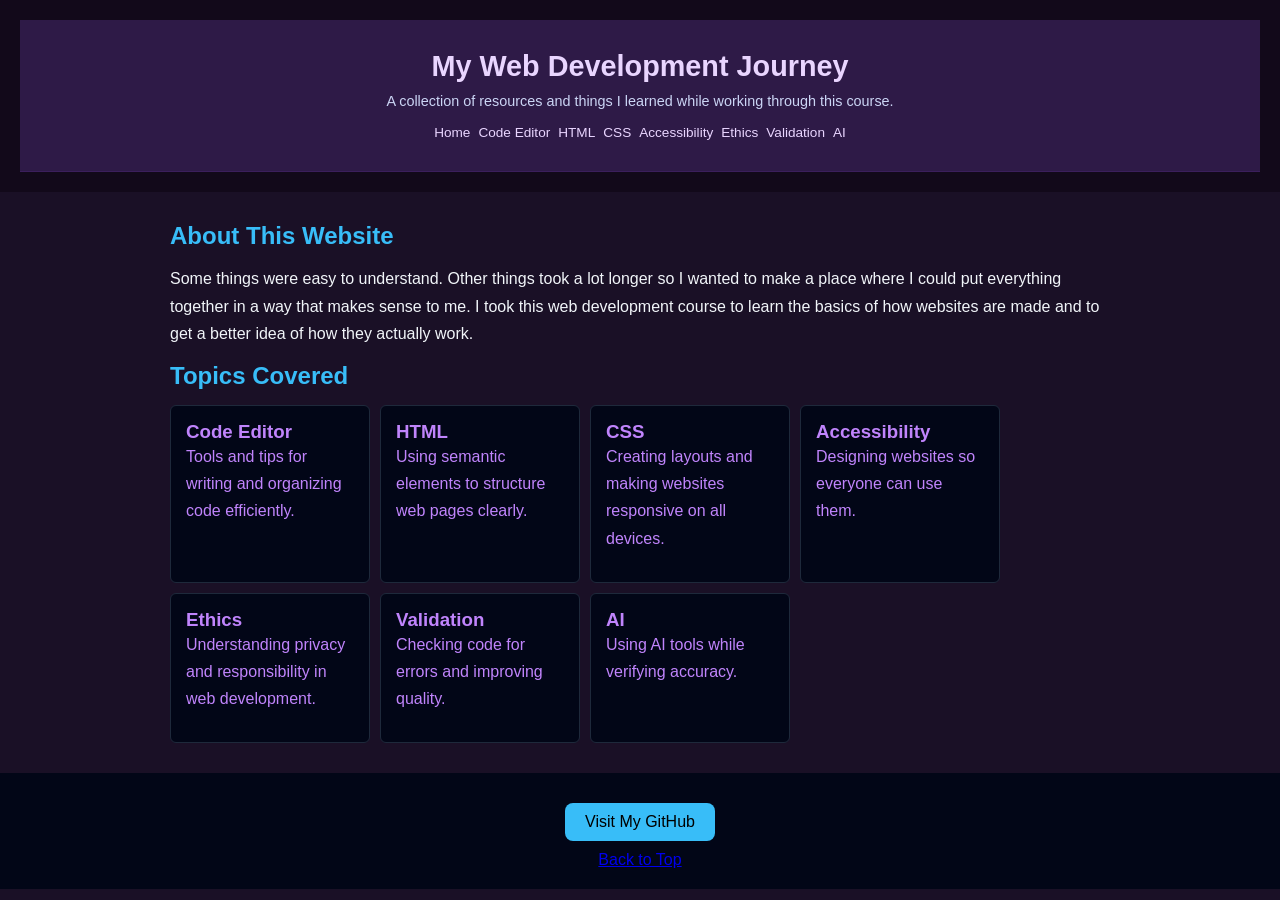
<file: index.html>
<!DOCTYPE html>
<html lang="en">
<head>
  <meta charset="UTF-8">
  <meta name="viewport" content="width=device-width, initial-scale=1.0">
  <title>Web Dev Resource Collection</title>
  <link rel="stylesheet" href="style.css">
</head>

<body>

<header>
 <section class="hero">
  <h2>My Web Development Journey</h2>
  <p>
    A collection of resources and things I learned while working through this course.
  </p>


  <nav>
  <ul>
    <li><a href="index.html">Home</a></li>
    <li><a href="code-editor.html">Code Editor</a></li>
    <li><a href="semantic-html.html">HTML</a></li>
    <li><a href="css-layout.html">CSS</a></li>
    <li><a href="accessibility.html">Accessibility</a></li>
    <li><a href="ethics.html">Ethics</a></li>
    <li><a href="validation.html">Validation</a></li>
    <li><a href="sai.html">AI</a></li>
  </ul>
</nav>
  </section>
</header>


<main class="content">

<h2>About This Website</h2>

<p>
Some things were easy to understand. Other things took a lot longer so I wanted to make a place where I could put everything together in a way that makes sense to me.

I took this web development course to learn the basics of how websites are made and to get a better idea of how they actually work.
</p>



<section class="topics">
  <h2>Topics Covered</h2>

  <div class="grid">

    <a href="code-editor.html" class="card">
      <h3>Code Editor</h3>
      <p>Tools and tips for writing and organizing code efficiently.</p>
    </a>

    <a href="semantic-html.html" class="card">
      <h3>HTML</h3>
      <p>Using semantic elements to structure web pages clearly.</p>
    </a>

    <a href="css-layout.html" class="card">
      <h3>CSS</h3>
      <p>Creating layouts and making websites responsive on all devices.</p>
    </a>

    <a href="accessibility.html" class="card">
      <h3>Accessibility</h3>
      <p>Designing websites so everyone can use them.</p>
    </a>

    <a href="ethics.html" class="card">
      <h3>Ethics</h3>
      <p>Understanding privacy and responsibility in web development.</p>
    </a>

    <a href="validation.html" class="card">
      <h3>Validation</h3>
      <p>Checking code for errors and improving quality.</p>
    </a>

    <a href="ai.html" class="card">
      <h3>AI</h3>
      <p>Using AI tools while verifying accuracy.</p>
    </a>

  </div>
</section>




</main>

<footer>

  <div class="footer-links">
    <a class="btn" href="https://github.com/jzhou144" target="_blank">
      Visit My GitHub
    </a>

    <a href="#top">Back to Top</a>
  </div>
</footer>
</file>
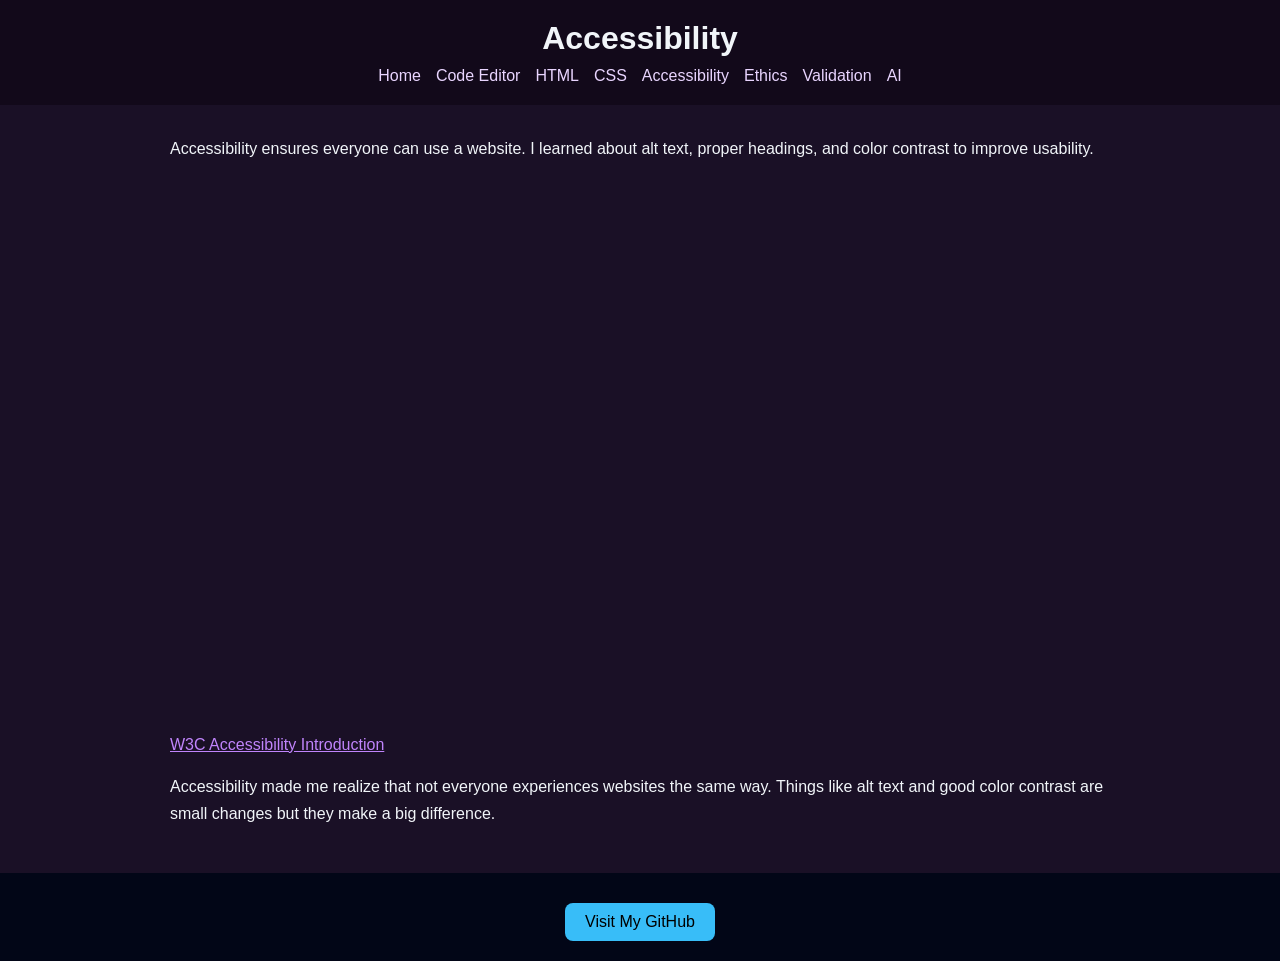
<file: accessibility.html>
<!DOCTYPE html>
<html lang="en">
<head>
<meta charset="UTF-8">
<title>Accessibility</title>
<link rel="stylesheet" href="style.css">
</head>

<body>

<header>
<h1>Accessibility</h1>
 <nav>
  <ul>
    <li><a href="index.html">Home</a></li>
    <li><a href="code-editor.html">Code Editor</a></li>
    <li><a href="semantic-html.html">HTML</a></li>
    <li><a href="css-layout.html">CSS</a></li>
    <li><a href="accessibility.html">Accessibility</a></li>
    <li><a href="ethics.html">Ethics</a></li>
    <li><a href="validation.html">Validation</a></li>
    <li><a href="ai.html">AI</a></li>
  </ul>
</nav>
</header>

<main class="content">

<p>
Accessibility ensures everyone can use a website. I learned about alt text, proper headings, 
and color contrast to improve usability.
</p>

<div class="video-container">
  <iframe 
    src="https://www.youtube.com/embed/20SHvU2PKsM"
    title="CSS Flexbox Tutorial"
    frameborder="0"
    allowfullscreen>
  </iframe>
</div>

<p>
<a href="https://www.w3.org/WAI/fundamentals/accessibility-intro/" target="_blank">
W3C Accessibility Introduction
</a>
</p>
<p>
Accessibility made me realize that not everyone experiences websites the same way. 
Things like alt text and good color contrast are small changes but they make a big difference.
</p>

</main>

<footer>

  <div class="footer-links">
    <a class="btn" href="https://github.com/jzhou144" target="_blank">
      Visit My GitHub
    </a>

  </div>
</footer>

</body>
</html>
</file>
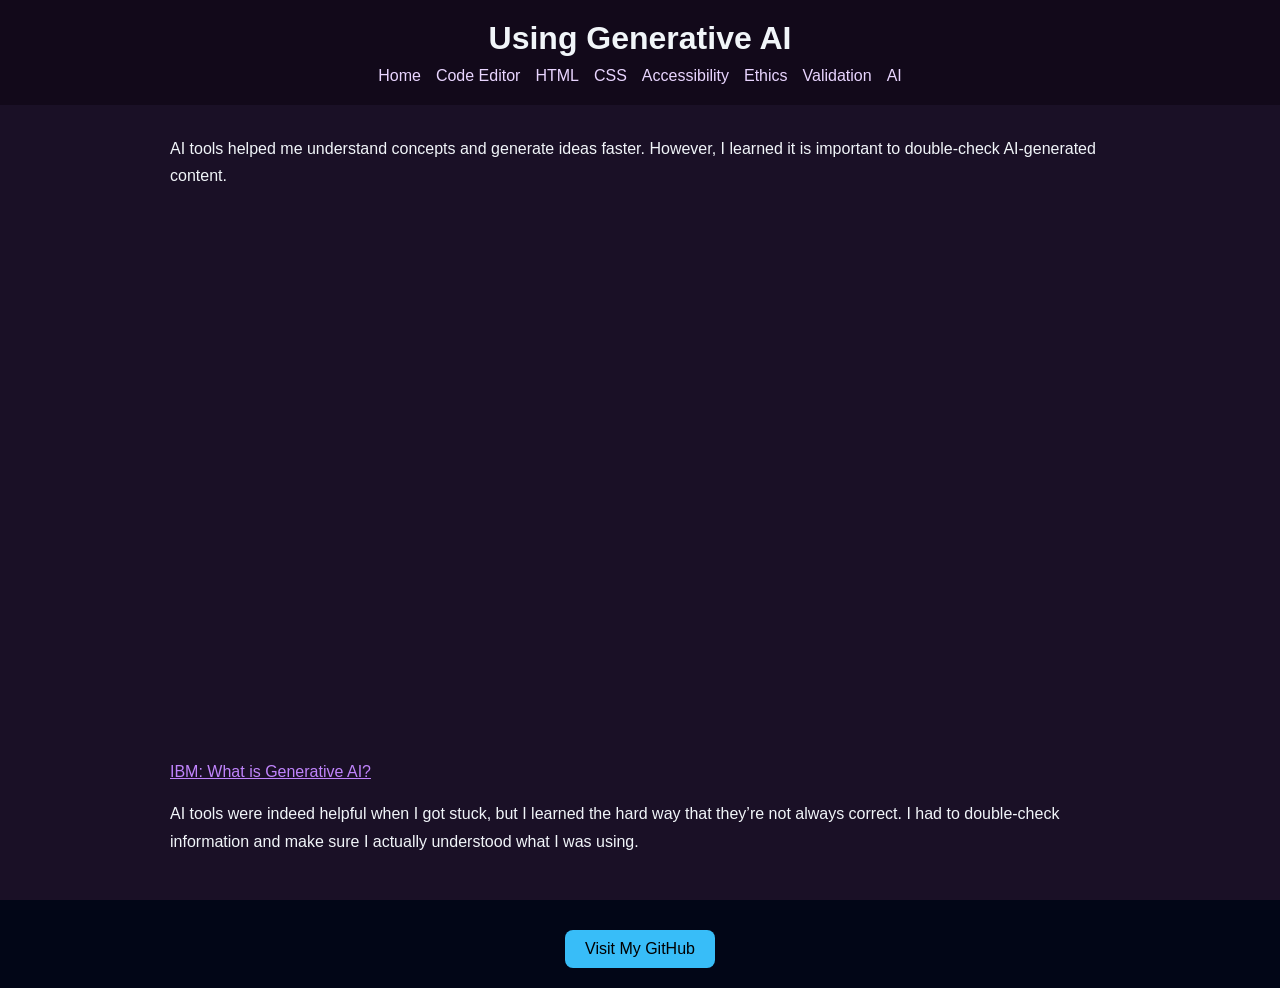
<file: ai.html>
<!DOCTYPE html>
<html lang="en">
<head>
<meta charset="UTF-8">
<title>AI</title>
<link rel="stylesheet" href="style.css">
</head>

<body>

<header>
<h1>Using Generative AI</h1>
<nav>
  <ul>
    <li><a href="index.html">Home</a></li>
    <li><a href="code-editor.html">Code Editor</a></li>
    <li><a href="semantic-html.html">HTML</a></li>
    <li><a href="css-layout.html">CSS</a></li>
    <li><a href="accessibility.html">Accessibility</a></li>
    <li><a href="ethics.html">Ethics</a></li>
    <li><a href="validation.html">Validation</a></li>
    <li><a href="ai.html">AI</a></li>
  </ul>
</nav>
</header>

<main class="content">

<p>
AI tools helped me understand concepts and generate ideas faster. 
However, I learned it is important to double-check AI-generated content.
</p>

<div class="video-container">
  <iframe 
    src="https://www.youtube.com/embed/2ePf9rue1Ao"
    title="CSS Flexbox Tutorial"
    frameborder="0"
    allowfullscreen>
  </iframe>
</div>

<p>
<a href="https://www.ibm.com/topics/generative-ai" target="_blank">
IBM: What is Generative AI?
</a>
</p>
<p>
AI tools were indeed helpful when I got stuck, but I learned the hard way that they’re not always correct. 
I had to double-check information and make sure I actually understood what I was using.
</p>

</main>

<footer>

  <div class="footer-links">
    <a class="btn" href="https://github.com/jzhou144" target="_blank">
      Visit My GitHub
    </a>

  </div>
</footer>

</body>
</html>
</file>
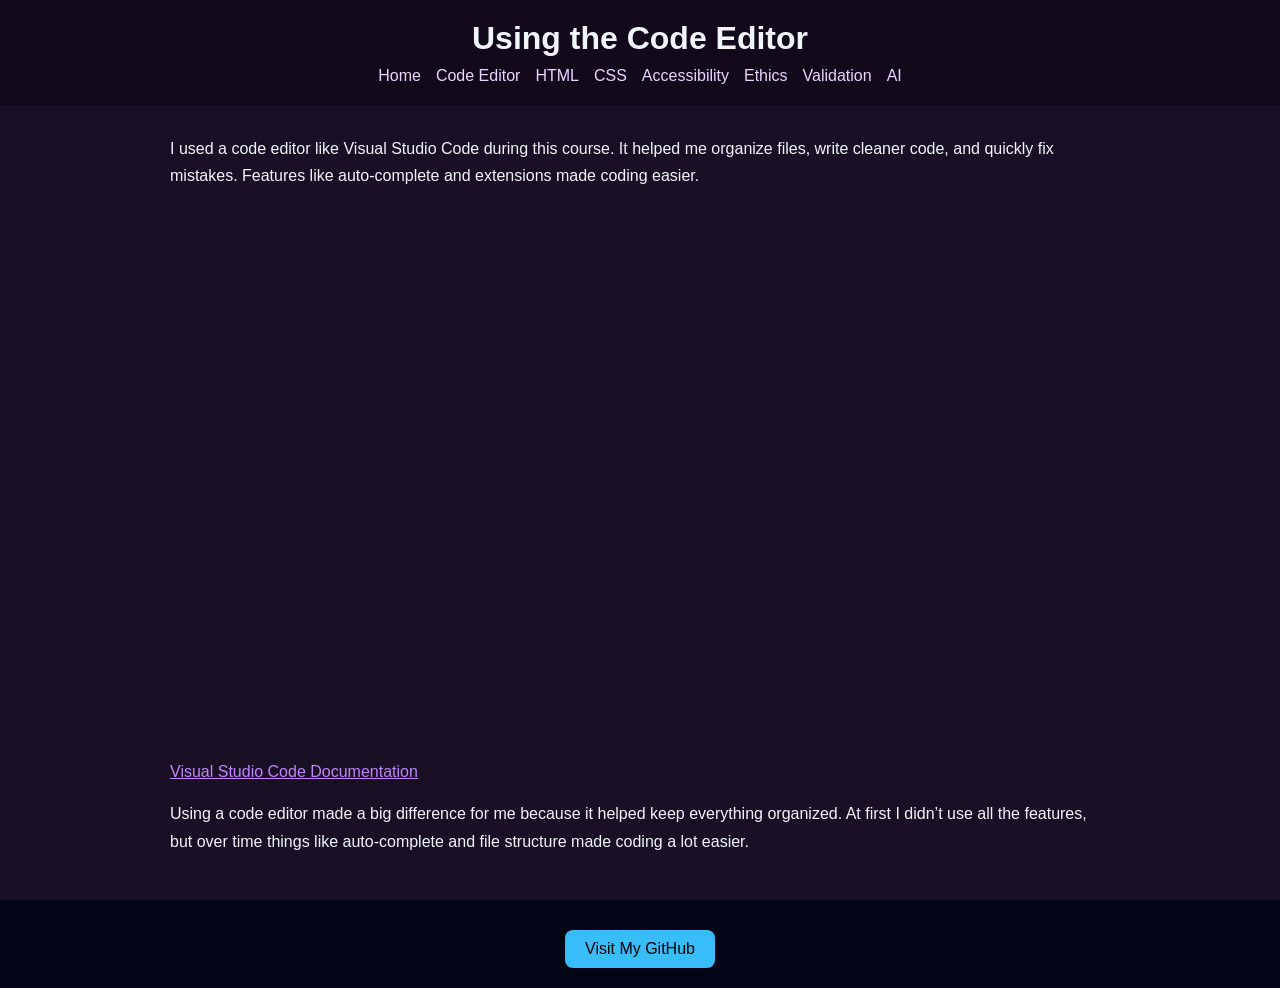
<file: code-editor.html>
<!DOCTYPE html>
<html lang="en">
<head>
<meta charset="UTF-8">
<title>Code Editor</title>
<link rel="stylesheet" href="style.css">
</head>

<body>

<header>
<h1>Using the Code Editor</h1>
<nav>
  <ul>
    <li><a href="index.html">Home</a></li>
    <li><a href="code-editor.html">Code Editor</a></li>
    <li><a href="semantic-html.html">HTML</a></li>
    <li><a href="css-layout.html">CSS</a></li>
    <li><a href="accessibility.html">Accessibility</a></li>
    <li><a href="ethics.html">Ethics</a></li>
    <li><a href="validation.html">Validation</a></li>
    <li><a href="ai.html">AI</a></li>
  </ul>
</nav>
</header>

<main class="content">

<p>
I used a code editor like Visual Studio Code during this course. It helped me organize files, 
write cleaner code, and quickly fix mistakes. Features like auto-complete and extensions made coding easier.
</p>

<div class="video-container">
  <iframe 
    src="https://www.youtube.com/embed/4NfFFsQC77M"
    title="CSS Flexbox Tutorial"
    frameborder="0"
    allowfullscreen>
  </iframe>
</div>

<p>
<a href="https://code.visualstudio.com/docs" target="_blank">
Visual Studio Code Documentation
</a>
</p>
<p>
Using a code editor made a big difference for me because it helped keep everything organized. 
At first I didn’t use all the features, but over time things like auto-complete and file structure made coding a lot easier.
</p>

</main>

<footer>

  <div class="footer-links">
    <a class="btn" href="https://github.com/jzhou144" target="_blank">
      Visit My GitHub
    </a>


  </div>
</footer>

</body>
</html>
</file>
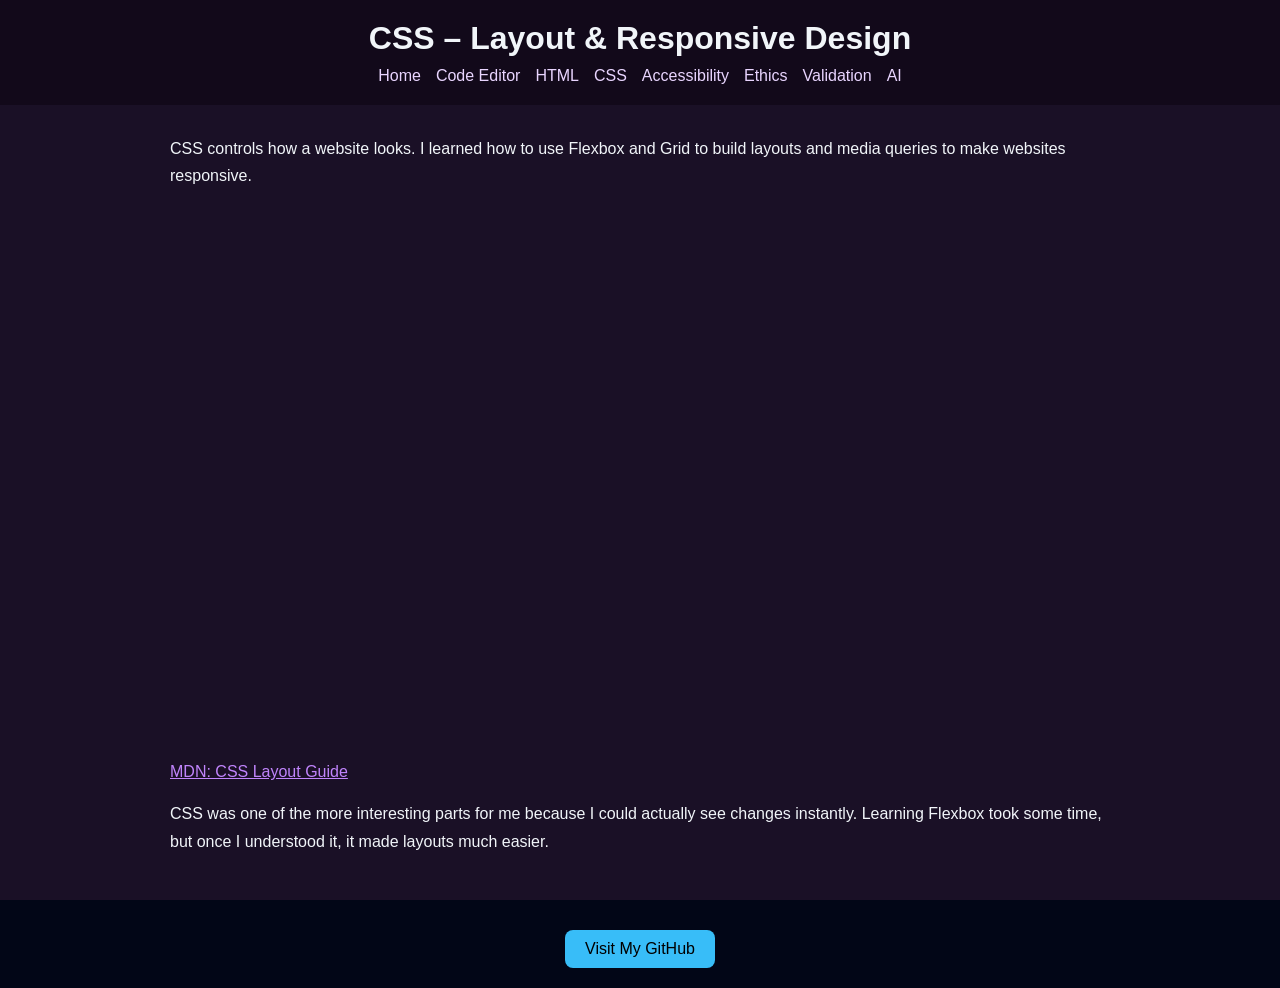
<file: css-layout.html>
<!DOCTYPE html>
<html lang="en">
<head>
<meta charset="UTF-8">
<meta name="viewport" content="width=device-width, initial-scale=1.0">
<title>CSS Layout</title>
<link rel="stylesheet" href="style.css">
</head>

<body>

<header>
<h1>CSS – Layout & Responsive Design</h1>
<nav>
  <ul>
    <li><a href="index.html">Home</a></li>
    <li><a href="code-editor.html">Code Editor</a></li>
    <li><a href="semantic-html.html">HTML</a></li>
    <li><a href="css-layout.html">CSS</a></li>
    <li><a href="accessibility.html">Accessibility</a></li>
    <li><a href="ethics.html">Ethics</a></li>
    <li><a href="validation.html">Validation</a></li>
    <li><a href="ai.html">AI</a></li>
  </ul>
</nav>
</header>

<main class="content">

<p>
CSS controls how a website looks. I learned how to use Flexbox and Grid to build layouts 
and media queries to make websites responsive.
</p>

<div class="video-container">
  <iframe 
    src="https://www.youtube.com/embed/JJSoEo8JSnc"
    title="CSS Flexbox Tutorial"
    frameborder="0"
    allowfullscreen>
  </iframe>
</div>

<p>
<a href="https://developer.mozilla.org/en-US/docs/Learn/CSS/CSS_layout" target="_blank">
MDN: CSS Layout Guide
</a>
</p>
<p>
CSS was one of the more interesting parts for me because I could actually see changes instantly. 
Learning Flexbox took some time, but once I understood it, it made layouts much easier.
</p>

</main>

<footer>

  <div class="footer-links">
    <a class="btn" href="https://github.com/jzhou144" target="_blank">
      Visit My GitHub
    </a>

  </div>
</footer>

</body>
</html>
</file>
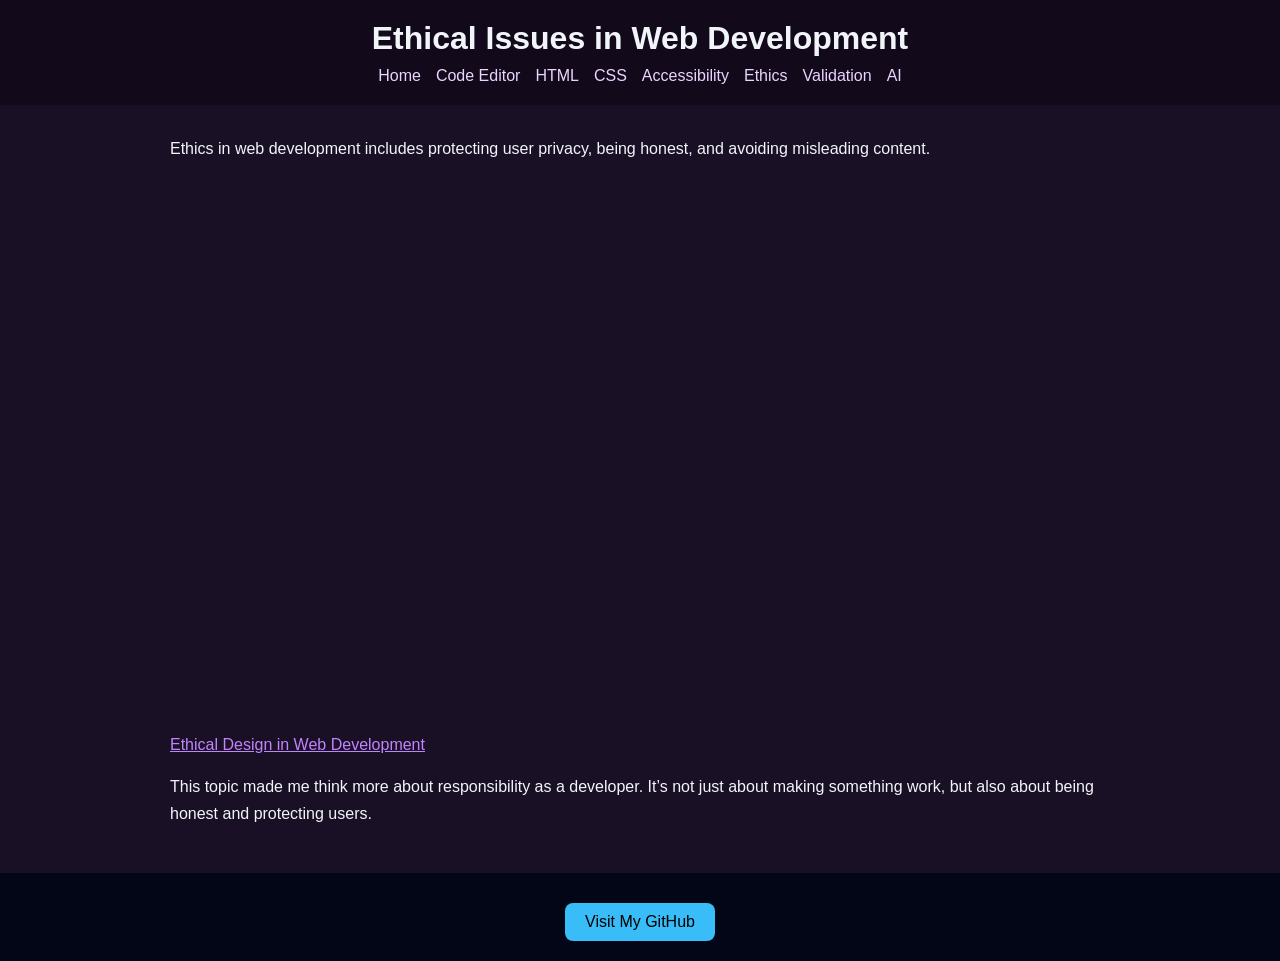
<file: ethics.html>
<!DOCTYPE html>
<html lang="en">
<head>
<meta charset="UTF-8">
<title>Ethics</title>
<link rel="stylesheet" href="style.css">
</head>

<body>

<header>
<h1>Ethical Issues in Web Development</h1>
 <nav>
  <ul>
    <li><a href="index.html">Home</a></li>
    <li><a href="code-editor.html">Code Editor</a></li>
    <li><a href="semantic-html.html">HTML</a></li>
    <li><a href="css-layout.html">CSS</a></li>
    <li><a href="accessibility.html">Accessibility</a></li>
    <li><a href="ethics.html">Ethics</a></li>
    <li><a href="validation.html">Validation</a></li>
    <li><a href="ai.html">AI</a></li>
  </ul>
</nav>
</header>

<main class="content">

<p>
Ethics in web development includes protecting user privacy, being honest, 
and avoiding misleading content.
</p>
<div class="video-container">
  <iframe 
    src="https://www.youtube.com/embed/4l_SjcXctwI"
    title="CSS Flexbox Tutorial"
    frameborder="0"
    allowfullscreen>
  </iframe>
</div>
</iframe>

<p>
<a href=https://www.sae.edu/gbr/insights/ethical-considerations-in-web-design-and-development/ target="_blank">
Ethical Design in Web Development
</a>
</p>
<p>
This topic made me think more about responsibility as a developer. 
It’s not just about making something work, but also about being honest and protecting users.
</p>
</main>

<footer>

  <div class="footer-links">
    <a class="btn" href="https://github.com/jzhou144" target="_blank">
      Visit My GitHub
    </a>

  </div>
</footer>
</body>
</html>
</file>
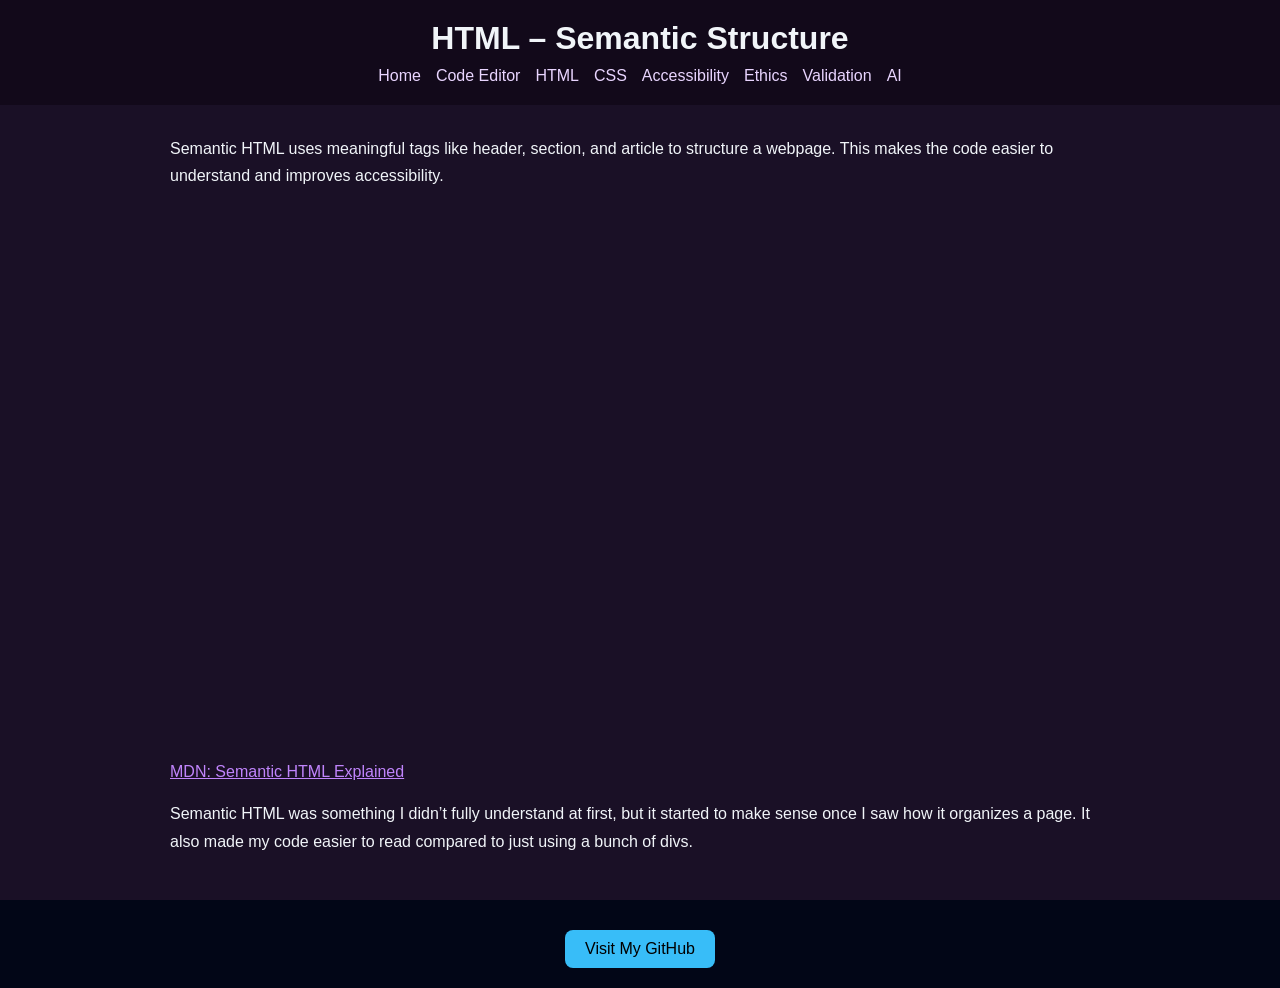
<file: semantic-html.html>
<!DOCTYPE html>
<html lang="en">
<head>
<meta charset="UTF-8">
<title>Semantic HTML</title>
<link rel="stylesheet" href="style.css">
</head>

<body>

<header>
<h1>HTML – Semantic Structure</h1>
<nav>
  <ul>
    <li><a href="index.html">Home</a></li>
    <li><a href="code-editor.html">Code Editor</a></li>
    <li><a href="semantic-html.html">HTML</a></li>
    <li><a href="css-layout.html">CSS</a></li>
    <li><a href="accessibility.html">Accessibility</a></li>
    <li><a href="ethics.html">Ethics</a></li>
    <li><a href="validation.html">Validation</a></li>
    <li><a href="ai.html">AI</a></li>
  </ul>
</nav>
</header>

<main class="content">

<p>
Semantic HTML uses meaningful tags like header, section, and article to structure a webpage.
This makes the code easier to understand and improves accessibility.
</p>

<div class="video-container">
  <iframe 
    src="https://www.youtube.com/embed/kGW8Al_cga4"
    title="CSS Flexbox Tutorial"
    frameborder="0"
    allowfullscreen>
  </iframe>
</div>

<p>
<a href="https://developer.mozilla.org/en-US/docs/Glossary/Semantics" target="_blank">
MDN: Semantic HTML Explained
</a>
</p>
<p>
Semantic HTML was something I didn’t fully understand at first, but it started to make sense once I saw how it organizes a page. 
It also made my code easier to read compared to just using a bunch of divs.
</p>

</main>

<footer>

  <div class="footer-links">
    <a class="btn" href="https://github.com/jzhou144" target="_blank">
      Visit My GitHub
    </a>

  </div>
</footer>

</body>
</html>
</file>
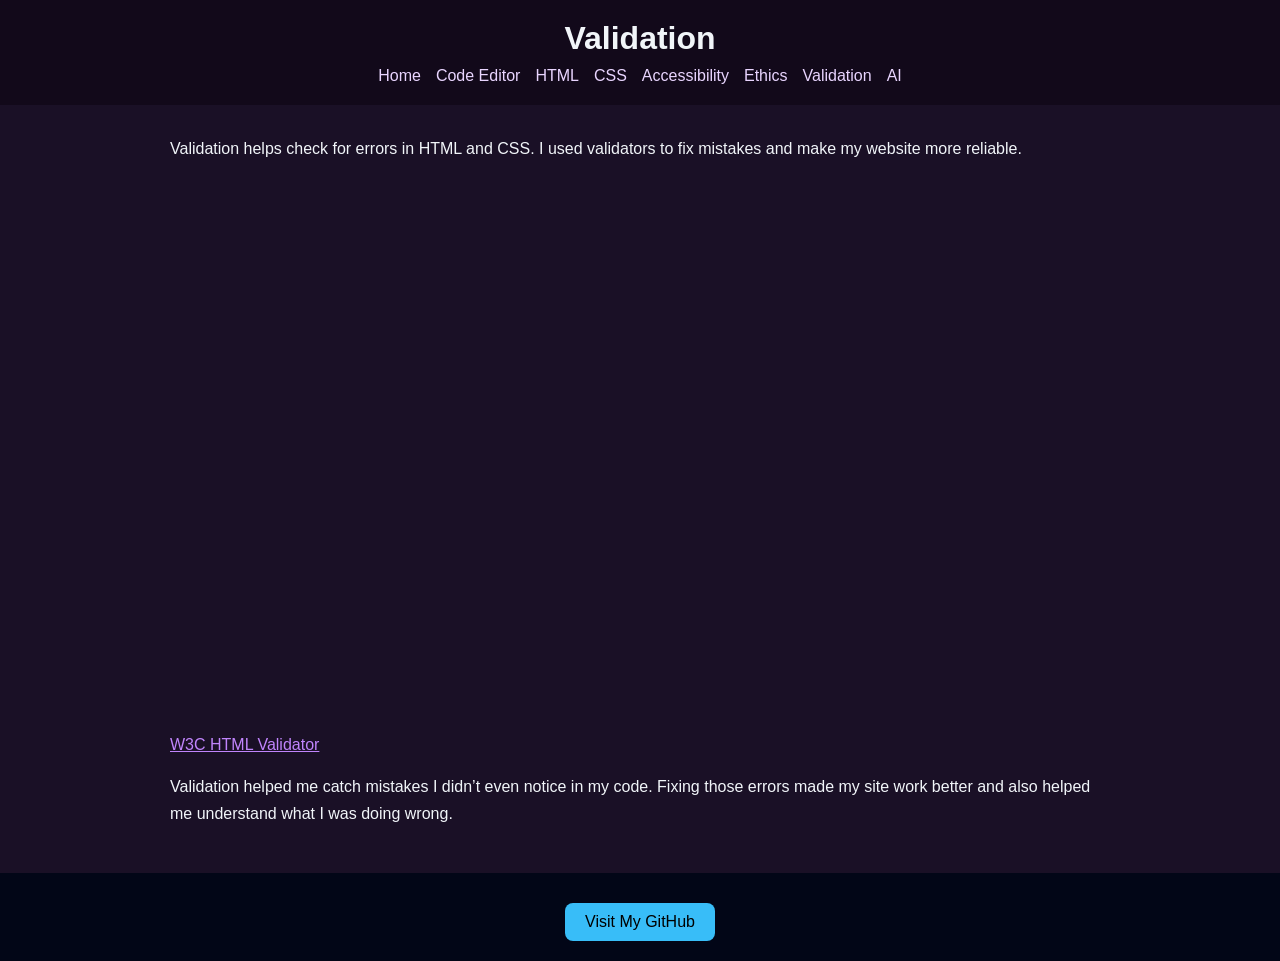
<file: validation.html>
<!DOCTYPE html>
<html lang="en">
<head>
<meta charset="UTF-8">
<title>Validation</title>
<link rel="stylesheet" href="style.css">
</head>

<body>

<header>
<h1>Validation</h1>
<nav>
  <ul>
    <li><a href="index.html">Home</a></li>
    <li><a href="code-editor.html">Code Editor</a></li>
    <li><a href="semantic-html.html">HTML</a></li>
    <li><a href="css-layout.html">CSS</a></li>
    <li><a href="accessibility.html">Accessibility</a></li>
    <li><a href="ethics.html">Ethics</a></li>
    <li><a href="validation.html">Validation</a></li>
    <li><a href="ai.html">AI</a></li>
  </ul>
</nav>
</header>

<main class="content">

<p>
Validation helps check for errors in HTML and CSS. I used validators to fix mistakes 
and make my website more reliable.
</p>

<div class="video-container">
  <iframe 
    src="https://www.youtube.com/embed/EppZLro-Pfg"
    title="CSS Flexbox Tutorial"
    frameborder="0"
    allowfullscreen>
  </iframe>
</div>
</iframe>

<p>
<a href="https://validator.w3.org/" target="_blank">
W3C HTML Validator
</a>
</p>
<p>
Validation helped me catch mistakes I didn’t even notice in my code. 
Fixing those errors made my site work better and also helped me understand what I was doing wrong.
</p>

</main>

<footer>

  <div class="footer-links">
    <a class="btn" href="https://github.com/jzhou144" target="_blank">
      Visit My GitHub
    </a>

  </div>
</footer>

</body>
</html>
</file>
<file: style.css>
* {
  margin: 0;
  padding: 0;
  box-sizing: border-box;
}

body {
  font-family: "Segoe UI", Tahoma, Geneva, Verdana, sans-serif;
  background: #1a1026; 
  color: #f1f5f9;
}

header {
  background: #12091a;
  padding: 20px;
  text-align: center;
}

footer {
  background: #12091a;
  padding: 20px;
  text-align: center;
}

/* NAV */
nav ul {
  display: flex;
  justify-content: center;
  gap: 15px;
  list-style: none;
  flex-wrap: wrap;
}

nav a {
  color: #e9d5ff;
  text-decoration: none;
}

nav a:hover {
  color: #2dd4bf;
}

/* CONTENT */
.content {
  padding: 30px;
}

/* VIDEO */
iframe {
  width: 100%;
  height: 315px;
  margin: 20px 0;
}

/* LINK HOVER */
.content a {
  color: #c084fc;
}

.content a:hover {
  color: #2dd4bf;
}

/* FOOTER */
footer {
  background: #12091a;
  padding: 20px;
  text-align: center;
}

/* RESPONSIVE */
@media (max-width: 768px) {
  nav ul {
    flex-direction: column;
  }
}
/* CENTER CONTENT */
main {
  max-width: 1000px;
  margin: auto;
  padding: 40px 20px;
}

/* HEADINGS */
h1 {
  margin-bottom: 10px;
}

h2 {
  margin-bottom: 15px;
  color: #38bdf8;
}

/* PARAGRAPHS */
p {
  margin-bottom: 15px;
  line-height: 1.7;
}

.grid {
  display: flex;
  flex-wrap: wrap;
  gap: 10px;
  margin-top: 15px;
}

.card {
  display: block;
  width: 200px;
  background: #020617;
  padding: 15px;
  border-radius: 6px;
  border: 1px solid #1e293b;
  text-decoration: none;
  color: #e2e8f0;
}



.card:hover {
  background: #0f172a;
}

.card:hover {
  transform: translateY(-6px) scale(1.02);
  border-color: #38bdf8;
}

@media (max-width: 768px) {
  .grid {
    grid-template-columns: 1fr;
  }
}
footer {
  text-align: center;
  padding: 20px;
  background: #020617;
}


.footer-links {
  display: flex;
  flex-direction: column;
  align-items: center;
  gap: 10px;
  margin-top: 10px;
}


.btn {
  display: inline-block;
  padding: 10px 20px;
  background: #38bdf8;
  color: black;
  text-decoration: none;
  border-radius: 8px;
  transition: 0.3s;
}

.btn:hover {
  background: #0ea5e9;
}


.video-container {
  position: relative;
  width: 100%;
  max-width: 900px;
  margin: 20px auto;
  padding-bottom: 56.25%; 
  height: 0;
}

.video-container iframe {
  position: absolute;
  top: 0;
  left: 0;
  width: 100%;
  height: 100%;
  border-radius: 10px;
}
.hero {
  background: linear-gradient(135deg, #2e1a47, #2e1a47);
  padding: 30px 15px;
  text-align: center;
  border-bottom: 1px solid #3b1f5c;
  width: 100%;
  max-width: 100%;   
  margin: 0;         
  border-radius: 0;  
}


/* Title */
.hero h2 {
  font-size: 1.8rem;
  margin-bottom: 6px;
  color: #e9d5ff;
}

/* Subtitle */
.hero p {
  font-size: 0.9rem;
  color: #cbd5f5;
  margin-bottom: 10px;
}

/* NAV FIX */
.hero nav ul {
  display: flex;
  justify-content: center;
  flex-wrap: wrap; 
  gap: 8px;
  list-style: none;
  padding: 0;
  margin: 0;
}

/* LINKS */
.hero nav a {
  color: #e9d5ff;
  text-decoration: none;
  font-size: 0.85rem; /
  padding: 4px 6px;
}

/* HOVER */
.hero nav a:hover {
  color: #2dd4bf;
}
</file>
